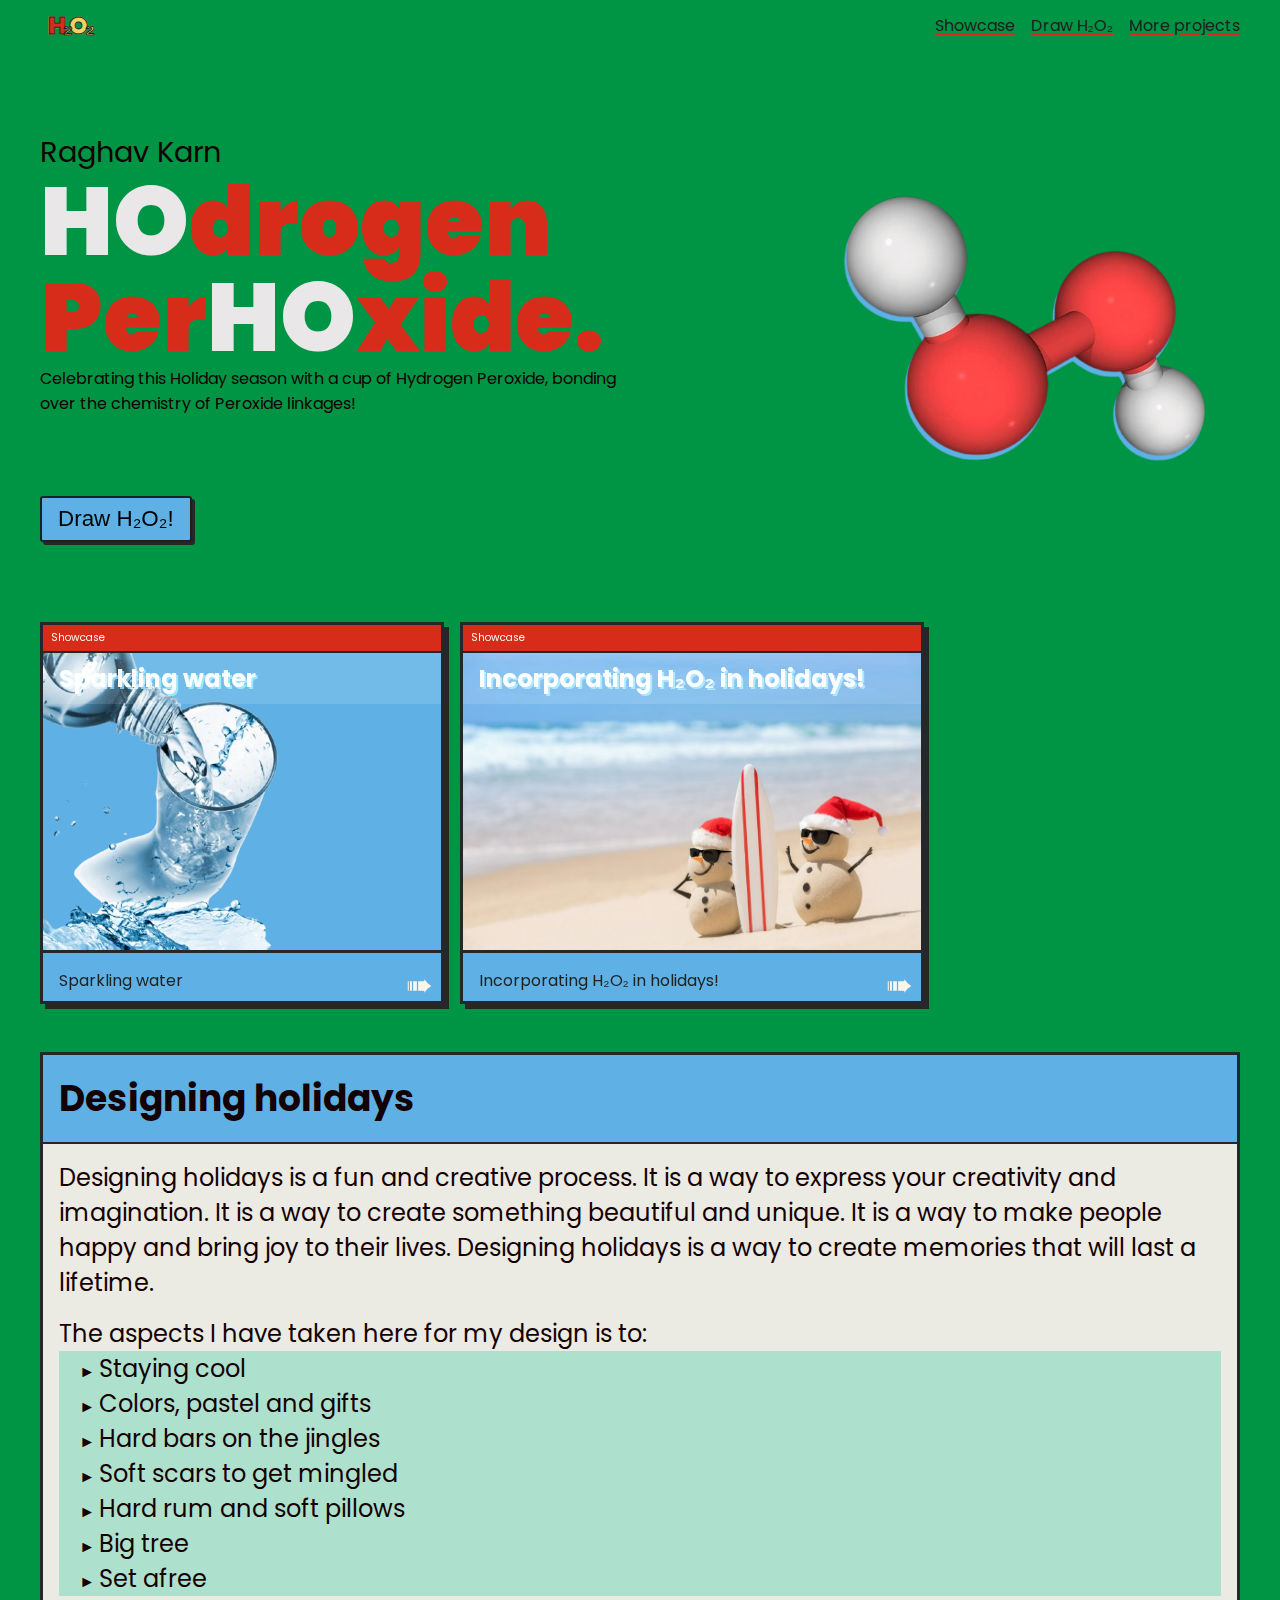
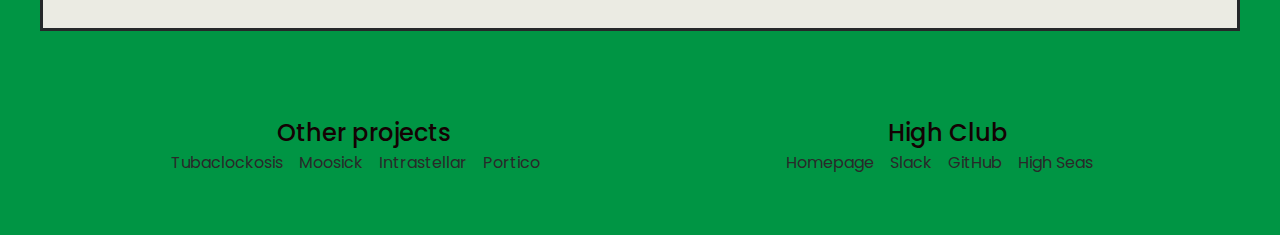
<file: index.html>
<!-- Welcome to H₂O₂ -->
<!DOCTYPE html>
<html lang="en">
    <head>
        <title>H₂O₂</title>
        <link rel="icon" type="image/x-icon" href="src/images/logo.png">

        <meta charset="UTF-8" />
        <meta name="viewport" content="width=device-width" />

        <link rel="stylesheet" href="src/css/style.css" />
    </head>

    <body>
        <div id="snow-container"></div>
        <audio id="background-music" loop>
            <source src="src/audio/christmas.mp3" type="audio/mpeg">
        </audio>

        <div class="container circle-load-svg">
            <header>
                <a href="index.html"><div class="logo">H₂O₂</div></a>
                <nav>
                    <ul>
                    <li><a href="#showcase">Showcase</a></li>
                    <li><a href="src/html/draw.html">Draw H₂O₂</a></li>
                    <li><a href="#footer">More projects</a></li>
                    </ul>
                </nav>
            </header>
  
            <main>
                <section class="sctn-hero">
                    <div class="hero-msg">
                        <div class="hero-msg-content">
                            <div class="hero-msg-tag">Raghav Karn</div>
                            <div class="hero-msg-primary"><span class="ho"><wbr>HO<wbr></span>drogen <br>Per<span class="ho"><wbr>HO<wbr></span>xide.</div>
                            <div class="hero-msg-sub">Celebrating this Holiday season with a cup of Hydrogen Peroxide, bonding over the chemistry of Peroxide linkages!</div>
                        </div>
                        <div class="hero-actions">
                            <a href="src/html/draw.html">
                            <button class="btn hover-effect">
                            Draw H₂O₂!
                            </button>
                            </a>
                        </div>
                    </div>

                    <div class="hero-flaire">                            
                        <img class="logo-img" src="src/images/h2o2.png" alt="H2O2" />
                    </div>

                </section><a id="showcase"></a>
                <section class="sctn-showcase">
                    <a href="src/html/water.html">
                        <div class="showcase-card">
                            <header>Showcase</header>
                            <h2>Sparkling water</h2>
                            <img src="src/images/img2.png" alt="Sparkling water">
                            <div class="card-info">Sparkling water</div>
                        </div>
                    </a>
                    <a href="src/html/holidays.html">     
                        <div class="showcase-card">
                            <header>Showcase</header>
                            <h2>Incorporating H₂O₂ in holidays!</h2>
                            <img src="src/images/img1.jpg" alt="Incorporating H₂O₂ in holidays!">
                            <div class="card-info">Incorporating H₂O₂ in holidays!</div>
                        </div>
                    </a>
                </section>

                <section class="sctn-designing-holidays">
                    <header>
                        <h2>Designing holidays</h2>
                    </header>
                    <main>
                        <div class="content">
                            <p>
                            Designing holidays is a fun and creative process. It is a way to express your creativity and imagination. It is a way to create something beautiful and unique. It is a way to make people happy and bring joy to their lives. Designing holidays is a way to create memories that will last a lifetime.
                            </p>
                            <p>
                            The aspects I have taken here for my design is to:
                            <ul>
                            <li>Staying cool</li>
                            <li>Colors, pastel and gifts</li>
                            <li>Hard bars on the jingles</li>
                            <li>Soft scars to get mingled</li>
                            <li>Hard rum and soft pillows</li>
                            <li>Big tree</li>
                            <li>Set afree</li>
                            </ul>
                            </p>
                        </div>
                    </main>
                  </section>          
            </main>

            <a id="footer"></a>
            <footer class="footer section">
                <div class="footer-container container grid">
                    <div class="footer-content">
                        <h3 class="footer-title">Other projects</h3>

                        <ul class="footer-links">
                            <li>
                                <a href="https://raghav-karn.github.io/tubaclockosis" class="footer-link">Tubaclockosis</a>
                            </li>
                            <li>
                                <a href="https://raghav-karn.github.io/moosick" class="footer-link">Moosick</a>
                            </li>
                            <li>
                                <a href="https://raghav-karn.github.io/intrastellar" class="footer-link">Intrastellar</a>
                            </li>
                            <li>
                                <a href="https://raghav-karn.github.io/portico" class="footer-link">Portico</a>
                            </li>
                        </ul>
                    </div>

                    <div class="footer-content">
                        <h3 class="footer-title">High Club</h3>

                        <ul class="footer-links">
                            <li>
                                <a href="https://hackclub.com" class="footer-link">Homepage</a>
                            </li>
                            <li>
                                <a href="https://hackclub.slack.com" class="footer-link">Slack</a>
                            </li>
                            <li>
                                <a href="https://github.com/hackclub" class="footer-link">GitHub</a>
                            </li>
                            <li>
                                <a href="https://highseas.hackclub.com" class="footer-link">High Seas</a>
                            </li>
                        </ul>
                    </div>
                </div>
            </footer>
        </div>    
          
        <script src="src/js/script.js"></script>
    </body>
</html>
</file>
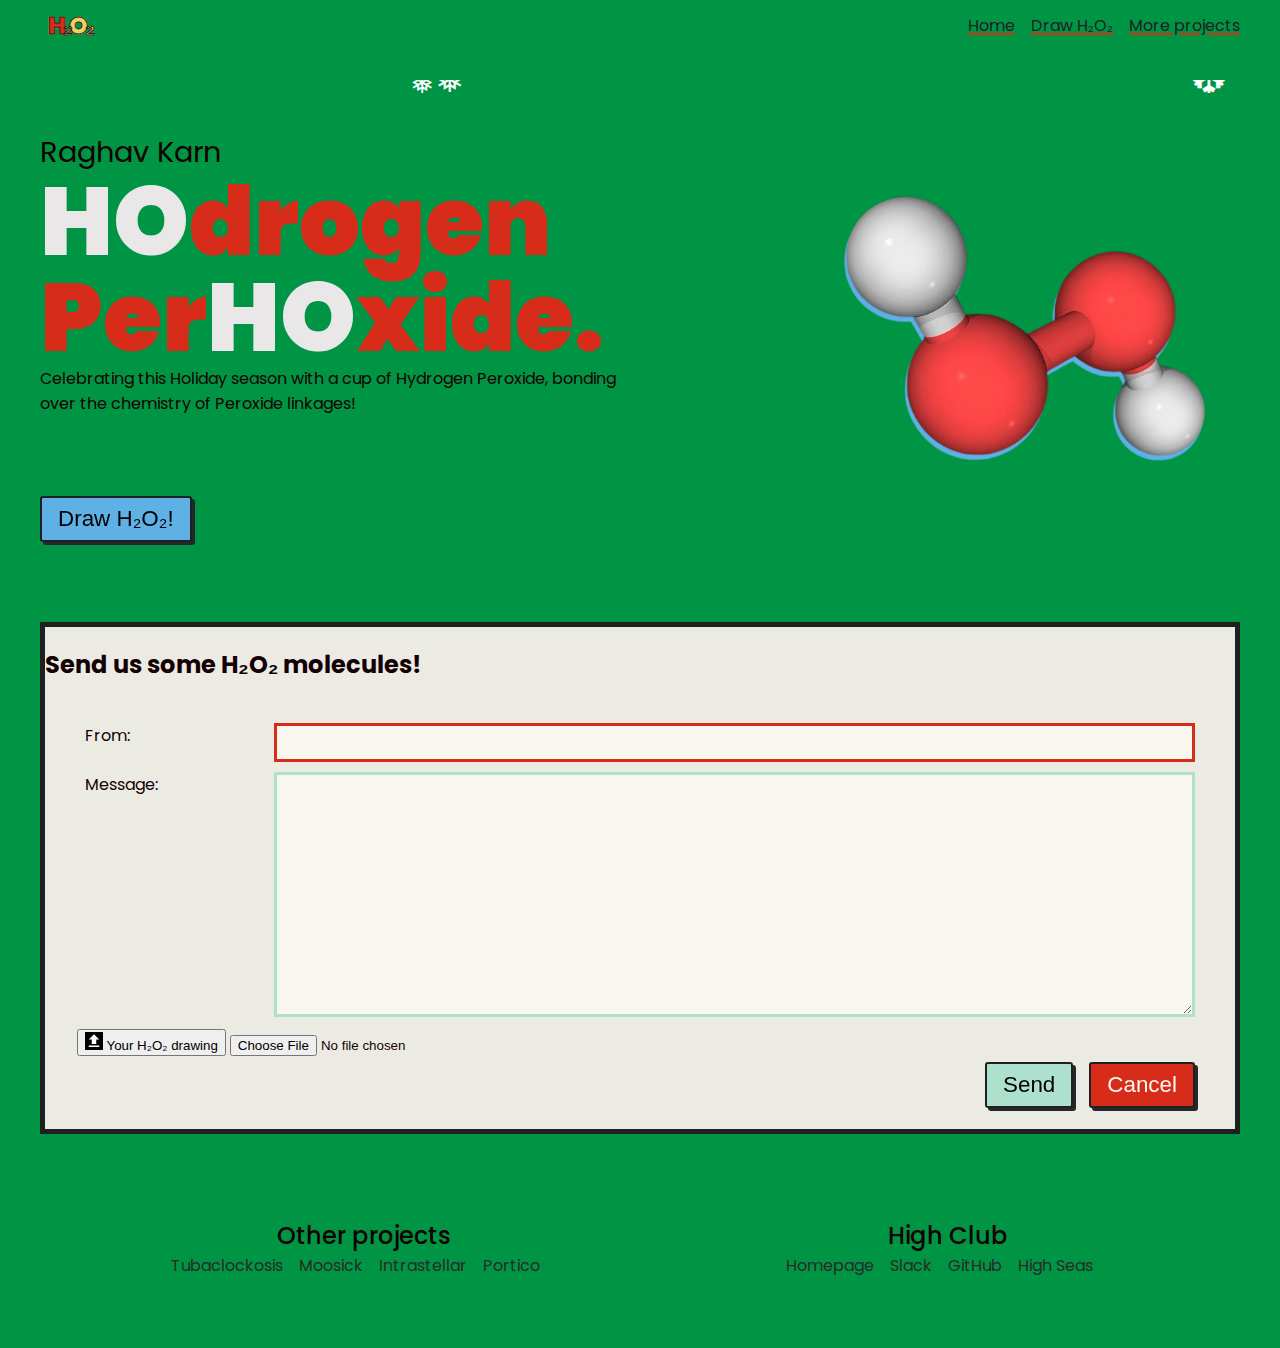
<file: src/html/draw.html>
<!-- Welcome to H₂O₂ -->
<!DOCTYPE html>
<html lang="en">
    <head>
        <title>H₂O₂</title>
        <link rel="icon" type="image/x-icon" href="../images/logo.png">

        <meta charset="UTF-8" />
        <meta name="viewport" content="width=device-width" />

        <link rel="stylesheet" href="../css/style.css" />
    </head>

    <body>
        <div id="snow-container"></div>
        <audio id="background-music" loop>
            <source src="../audio/christmas.mp3" type="audio/mpeg">
        </audio>

        <div class="container circle-load-svg">
            <header>
                <a href="../../index.html"><div class="logo">H₂O₂</div></a>
                <nav>
                    <ul>
                    <li><a href="../../index.html">Home</a></li>
                    <li><a href="#draw">Draw H₂O₂</a></li>
                    <li><a href="#footer">More projects</a></li>
                    </ul>
                </nav>
            </header>
  
            <main>
                <section class="sctn-hero">
                    <div class="hero-msg">
                        <div class="hero-msg-content">
                            <div class="hero-msg-tag">Raghav Karn</div>
                            <div class="hero-msg-primary"><span class="ho"><wbr>HO<wbr></span>drogen <br>Per<span class="ho"><wbr>HO<wbr></span>xide.</div>
                            <div class="hero-msg-sub">Celebrating this Holiday season with a cup of Hydrogen Peroxide, bonding over the chemistry of Peroxide linkages!</div>
                        </div>
                        <div class="hero-actions">
                            <a href="../html/draw.html">
                            <button class="btn hover-effect">
                            Draw H₂O₂!
                            </button>
                            </a>
                        </div>
                    </div>

                    <div class="hero-flaire">                            
                        <img class="logo-img" src="../images/h2o2.png" alt="H2O2" />
                    </div>
                </section>
            </main>    

            <a id="draw">
            <div id="confirm-dialog">
                <div class="dialog-message">
                    <header>
                        <h2>Send us some H₂O₂ molecules!</h2>
                    </header>
                    <div class="form-container">
                        <div class="row row-6">
                            <div class="cell">
                                <label for="email">From: </label>
                            </div>
                            <div class="cell cell-5">
                                <input type="email" name="email" id="email" required pattern="^([a-zA-Z0-9_\-\.]+)@([a-zA-Z0-9_\-\.]+)\.([a-zA-Z]*)$" data-text="Required, please enter a valid email.">
                            </div>
                            </div>
                            <div class="row">
                            <div class="cell">
                                <label for="message">Message: </label>
                            </div>
                            <div class="cell cell-5">
                                <textarea required name="message" id="message" cols="30" rows="10"></textarea>
                            </div>
                            </div>
                            <div class="overflow-hidden relative w-64 mt-4 mb-4">
                                <button class="bg-blue hover:bg-blue-light text-white font-bold py-2 px-4 w-full inline-flex items-center">
                                    <svg fill="#FFF" height="18" viewBox="0 0 24 24" width="18" xmlns="http://www.w3.org/2000/svg">
                                        <path d="M0 0h24v24H0z" fill="black"/>
                                        <path d="M9 16h6v-6h4l-7-7-7 7h4zm-4 2h14v2H5z"/>
                                    </svg>
                                    <span class="ml-2">Your H₂O₂ drawing</span>
                                </button>
                                <input
                                    class="cursor-pointer absolute block py-2 px-4 w-full opacity-0 pin-r pin-t"
                                    type="file"
                                    name="documents[]"
                                    accept="image/*"
                                >
                            </div>
                            <div class="row">
                            <div class="cell cell-6 rt-algn">
                                <button id="send-message" class="btn btn-primary hover-effect">Send</button>
                                <button id="cancel-send" class="btn btn-del hover-effect" onclick="closeContactForm()">Cancel</button>
                            </div>
                        </div>
                    </div>
                </div>
            </div>
            </a>

            <a id="footer"></a>
            <footer class="footer section">
                <div class="footer-container container grid">
                    <div class="footer-content">
                        <h3 class="footer-title">Other projects</h3>

                        <ul class="footer-links">
                            <li>
                                <a href="https://raghav-karn.github.io/tubaclockosis" class="footer-link">Tubaclockosis</a>
                            </li>
                            <li>
                                <a href="https://raghav-karn.github.io/moosick" class="footer-link">Moosick</a>
                            </li>
                            <li>
                                <a href="https://raghav-karn.github.io/intrastellar" class="footer-link">Intrastellar</a>
                            </li>
                            <li>
                                <a href="https://raghav-karn.github.io/portico" class="footer-link">Portico</a>
                            </li>
                        </ul>
                    </div>

                    <div class="footer-content">
                        <h3 class="footer-title">High Club</h3>

                        <ul class="footer-links">
                            <li>
                                <a href="https://hackclub.com" class="footer-link">Homepage</a>
                            </li>
                            <li>
                                <a href="https://hackclub.slack.com" class="footer-link">Slack</a>
                            </li>
                            <li>
                                <a href="https://github.com/hackclub" class="footer-link">GitHub</a>
                            </li>
                            <li>
                                <a href="https://highseas.hackclub.com" class="footer-link">High Seas</a>
                            </li>
                        </ul>
                    </div>
                </div>
            </footer>
        </div>    
          
        <script src="../js/script.js"></script>
    </body>
</html>
</file>
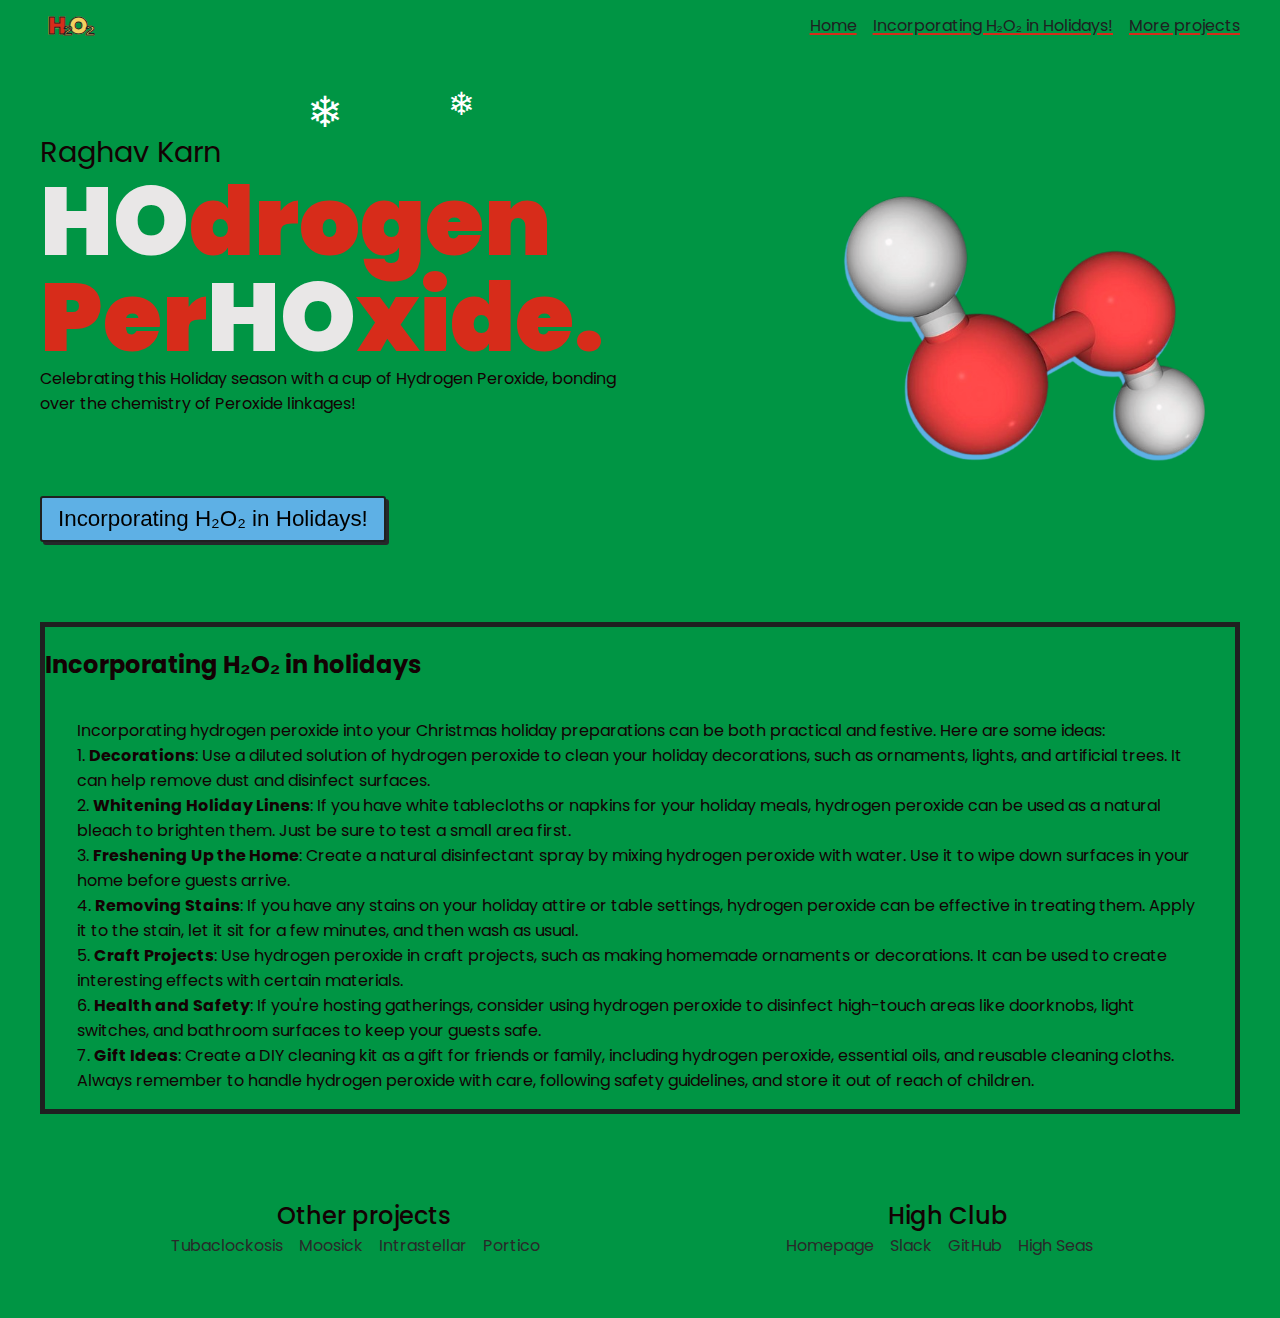
<file: src/html/holidays.html>
<!-- Welcome to H₂O₂ -->
<!DOCTYPE html>
<html lang="en">
    <head>
        <title>H₂O₂</title>
        <link rel="icon" type="image/x-icon" href="../images/logo.png">

        <meta charset="UTF-8" />
        <meta name="viewport" content="width=device-width" />

        <link rel="stylesheet" href="../css/style.css" />
    </head>

    <body>
        <div id="snow-container"></div>
        <audio id="background-music" loop>
            <source src="../audio/christmas.mp3" type="audio/mpeg">
        </audio>

        <div class="container circle-load-svg">
            <header>
                <a href="../../index.html"><div class="logo">H₂O₂</div></a>
                <nav>
                    <ul>
                    <li><a href="../../index.html">Home</a></li>
                    <li><a href="#holidays">Incorporating H₂O₂ in Holidays!</a></li>
                    <li><a href="#footer">More projects</a></li>
                    </ul>
                </nav>
            </header>
  
            <main>
                <section class="sctn-hero">
                    <div class="hero-msg">
                        <div class="hero-msg-content">
                            <div class="hero-msg-tag">Raghav Karn</div>
                            <div class="hero-msg-primary"><span class="ho"><wbr>HO<wbr></span>drogen <br>Per<span class="ho"><wbr>HO<wbr></span>xide.</div>
                            <div class="hero-msg-sub">Celebrating this Holiday season with a cup of Hydrogen Peroxide, bonding over the chemistry of Peroxide linkages!</div>
                        </div>
                        <div class="hero-actions">
                            <a href="../html/holidays.html">
                            <button class="btn hover-effect">
                            Incorporating H₂O₂ in Holidays!
                            </button>
                            </a>
                        </div>
                    </div>

                    <div class="hero-flaire">                            
                        <img class="logo-img" src="../images/h2o2.png" alt="H2O2" />
                    </div>
                </section>
            </main>    

            <a id="holidays">
            <div id="confirm-holidays">
                <div class="dialog-message">
                    <header>
                        <h2>Incorporating H₂O₂ in holidays</h2>
                    </header>
                    <div class="form-container">
                        Incorporating hydrogen peroxide into your Christmas holiday preparations can be both practical and festive. Here are some ideas:
                        <br>
                        1. <b>Decorations</b>: Use a diluted solution of hydrogen peroxide to clean your holiday decorations, such as ornaments, lights, and artificial trees. It can help remove dust and disinfect surfaces.
                        <br>
                        2. <b>Whitening Holiday Linens</b>: If you have white tablecloths or napkins for your holiday meals, hydrogen peroxide can be used as a natural bleach to brighten them. Just be sure to test a small area first.
                        <br>
                        3. <b>Freshening Up the Home</b>: Create a natural disinfectant spray by mixing hydrogen peroxide with water. Use it to wipe down surfaces in your home before guests arrive.
                        <br>
                        4. <b>Removing Stains</b>: If you have any stains on your holiday attire or table settings, hydrogen peroxide can be effective in treating them. Apply it to the stain, let it sit for a few minutes, and then wash as usual.
                        <br>
                        5. <b>Craft Projects</b>: Use hydrogen peroxide in craft projects, such as making homemade ornaments or decorations. It can be used to create interesting effects with certain materials.
                        <br>
                        6. <b>Health and Safety</b>: If you're hosting gatherings, consider using hydrogen peroxide to disinfect high-touch areas like doorknobs, light switches, and bathroom surfaces to keep your guests safe.
                        <br>
                        7. <b>Gift Ideas</b>: Create a DIY cleaning kit as a gift for friends or family, including hydrogen peroxide, essential oils, and reusable cleaning cloths.
                        <br>
                        Always remember to handle hydrogen peroxide with care, following safety guidelines, and store it out of reach of children.
                    </div>
                </div>
            </div>
            </a>
    
            <a id="footer"></a>
            <footer class="footer section">
                <div class="footer-container container grid">
                    <div class="footer-content">
                        <h3 class="footer-title">Other projects</h3>

                        <ul class="footer-links">
                            <li>
                                <a href="https://raghav-karn.github.io/tubaclockosis" class="footer-link">Tubaclockosis</a>
                            </li>
                            <li>
                                <a href="https://raghav-karn.github.io/moosick" class="footer-link">Moosick</a>
                            </li>
                            <li>
                                <a href="https://raghav-karn.github.io/intrastellar" class="footer-link">Intrastellar</a>
                            </li>
                            <li>
                                <a href="https://raghav-karn.github.io/portico" class="footer-link">Portico</a>
                            </li>
                        </ul>
                    </div>

                    <div class="footer-content">
                        <h3 class="footer-title">High Club</h3>

                        <ul class="footer-links">
                            <li>
                                <a href="https://hackclub.com" class="footer-link">Homepage</a>
                            </li>
                            <li>
                                <a href="https://hackclub.slack.com" class="footer-link">Slack</a>
                            </li>
                            <li>
                                <a href="https://github.com/hackclub" class="footer-link">GitHub</a>
                            </li>
                            <li>
                                <a href="https://highseas.hackclub.com" class="footer-link">High Seas</a>
                            </li>
                        </ul>
                    </div>
                </div>
            </footer>
        </div>    
          
        <script src="../js/script.js"></script>
    </body>
</html>
</file>
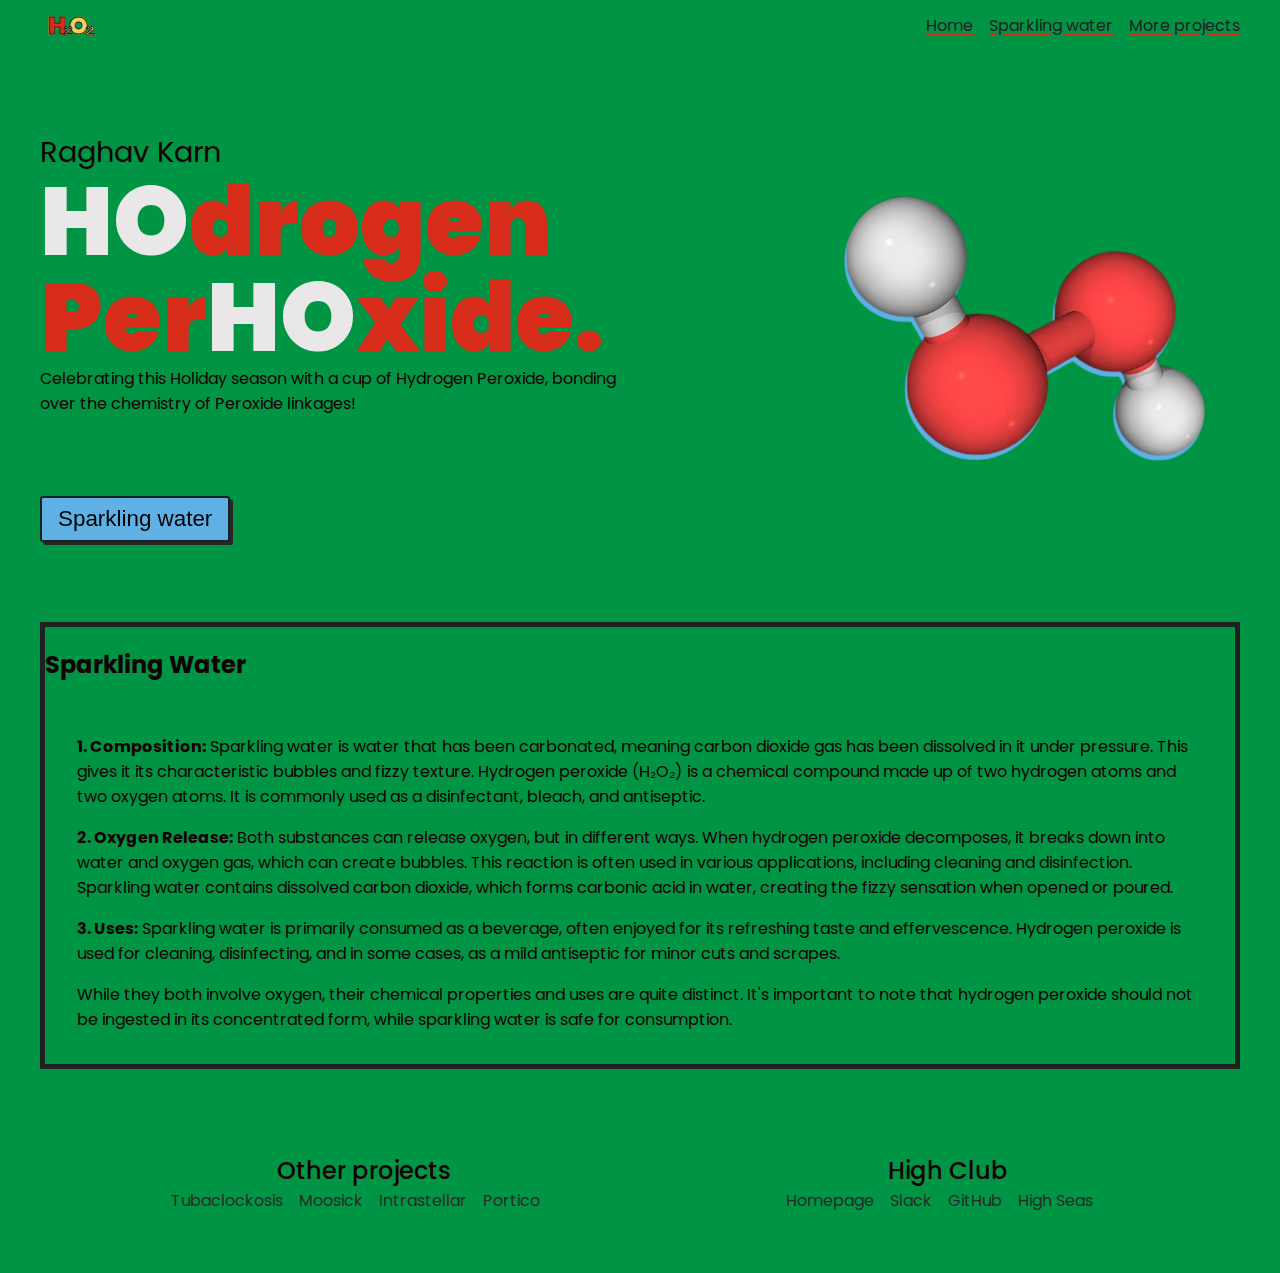
<file: src/html/water.html>
<!-- Welcome to H₂O₂ -->
<!DOCTYPE html>
<html lang="en">
    <head>
        <title>H₂O₂</title>
        <link rel="icon" type="image/x-icon" href="../images/logo.png">

        <meta charset="UTF-8" />
        <meta name="viewport" content="width=device-width" />

        <link rel="stylesheet" href="../css/style.css" />
    </head>

    <body>
        <div id="snow-container"></div>
        <audio id="background-music" loop>
            <source src="../audio/christmas.mp3" type="audio/mpeg">
        </audio>

        <div class="container circle-load-svg">
            <header>
                <a href="../../index.html"><div class="logo">H₂O₂</div></a>
                <nav>
                    <ul>
                    <li><a href="../../index.html">Home</a></li>
                    <li><a href="#water">Sparkling water</a></li>
                    <li><a href="#footer">More projects</a></li>
                    </ul>
                </nav>
            </header>
  
            <main>
                <section class="sctn-hero">
                    <div class="hero-msg">
                        <div class="hero-msg-content">
                            <div class="hero-msg-tag">Raghav Karn</div>
                            <div class="hero-msg-primary"><span class="ho"><wbr>HO<wbr></span>drogen <br>Per<span class="ho"><wbr>HO<wbr></span>xide.</div>
                            <div class="hero-msg-sub">Celebrating this Holiday season with a cup of Hydrogen Peroxide, bonding over the chemistry of Peroxide linkages!</div>
                        </div>
                        <div class="hero-actions">
                            <a href="../html/water.html">
                            <button class="btn hover-effect">
                            Sparkling water
                            </button>
                            </a>
                        </div>
                    </div>

                    <div class="hero-flaire">                            
                        <img class="logo-img" src="../images/h2o2.png" alt="H2O2" />
                    </div>
                </section>
            </main>    

            <a id="water">
            <div id="confirm-sparklingwater">
                <div class="dialog-message">
                    <header>
                        <h2>Sparkling Water</h2>
                    </header>
                    <div class="form-container">
                        <p><strong>1. Composition:</strong> Sparkling water is water that has been carbonated, meaning carbon dioxide gas has been dissolved in it under pressure. This gives it its characteristic bubbles and fizzy texture. Hydrogen peroxide (H₂O₂) is a chemical compound made up of two hydrogen atoms and two oxygen atoms. It is commonly used as a disinfectant, bleach, and antiseptic.</p>
    
                        <p><strong>2. Oxygen Release:</strong> Both substances can release oxygen, but in different ways. When hydrogen peroxide decomposes, it breaks down into water and oxygen gas, which can create bubbles. This reaction is often used in various applications, including cleaning and disinfection. Sparkling water contains dissolved carbon dioxide, which forms carbonic acid in water, creating the fizzy sensation when opened or poured.</p>
    
                        <p><strong>3. Uses:</strong> Sparkling water is primarily consumed as a beverage, often enjoyed for its refreshing taste and effervescence. Hydrogen peroxide is used for cleaning, disinfecting, and in some cases, as a mild antiseptic for minor cuts and scrapes.</p>
    
                        <p>While they both involve oxygen, their chemical properties and uses are quite distinct. It's important to note that hydrogen peroxide should not be ingested in its concentrated form, while sparkling water is safe for consumption.</p>
                    </div>
                </div>
            </div>
            </a>
    
            <a id="footer"></a>
            <footer class="footer section">
                <div class="footer-container container grid">
                    <div class="footer-content">
                        <h3 class="footer-title">Other projects</h3>

                        <ul class="footer-links">
                            <li>
                                <a href="https://raghav-karn.github.io/tubaclockosis" class="footer-link">Tubaclockosis</a>
                            </li>
                            <li>
                                <a href="https://raghav-karn.github.io/moosick" class="footer-link">Moosick</a>
                            </li>
                            <li>
                                <a href="https://raghav-karn.github.io/intrastellar" class="footer-link">Intrastellar</a>
                            </li>
                            <li>
                                <a href="https://raghav-karn.github.io/portico" class="footer-link">Portico</a>
                            </li>
                        </ul>
                    </div>

                    <div class="footer-content">
                        <h3 class="footer-title">High Club</h3>

                        <ul class="footer-links">
                            <li>
                                <a href="https://hackclub.com" class="footer-link">Homepage</a>
                            </li>
                            <li>
                                <a href="https://hackclub.slack.com" class="footer-link">Slack</a>
                            </li>
                            <li>
                                <a href="https://github.com/hackclub" class="footer-link">GitHub</a>
                            </li>
                            <li>
                                <a href="https://highseas.hackclub.com" class="footer-link">High Seas</a>
                            </li>
                        </ul>
                    </div>
                </div>
            </footer>
        </div>    
          
        <script src="../js/script.js"></script>
    </body>
</html>
</file>
<file: src/css/style.css>
@import url("https://fonts.googleapis.com/css2?family=Poppins:wght@200;500;700;900&display=swap");

/* keyframes */
@keyframes line-anime {
  to {
    stroke-dashoffset: 0;
  }
}
@keyframes spinner {
  to {
    transform: rotate(360deg);
  }
}
@keyframes color-change {
  0% {
    color: #1f2020;
  }
  20% {
    color: #25282a;
  }
  40% {
    color: #D72C1A;
  }
  60% {
    color: #5eb0e5;
  }
  80% {
    color: #ebebe3;
  }
  100% {
    color: #f9f6ef;
  }
}
 
/* fundamentals */
* {
  box-sizing: border-box;
}
:root {
  font-family: "Poppins", sans-serif;
  color: #140103;
}
::selection {
  background: #ffb7b7;
}
::-moz-selection {
  background: #ffb7b7; /* cannot combine*/
}

/* fundamentals again */
html {
  scroll-behavior: smooth;
}
body,
.container,
header,
div.logo,
nav,
ul {
  margin: 0;
  /*-- annoying margin at top --- */
}

/* fundamentals again again */
body {
  padding: 0;
  background-color: #009544;
  text-decoration: none;
}
.container {
  width: min(120ch, calc(100% - 2rem));
  margin: 0 auto;
}
/* spinner */
.spinner {
  background-color: #D72C1A !important;
  color: #D72C1A !important;
}
.spinner:before {
  content: "";
  box-sizing: border-box;
  position: absolute;
  top: 50%;
  left: 50%;
  width: 2rem;
  height: 2rem;
  margin-top: -1rem;
  margin-left: -1rem;
  border-radius: 50%;
  border: 4px solid #25282a;
  border-top-color: #f3d060;
  transform-origin: center center;
  animation: spinner 1s linear infinite;
}
/* button */
.btn {
  position: relative;
  border: 2px solid #1f2020;
  border-radius: 3px;
  box-shadow: 3px 3px 0px #25282a;
  padding: 0.5rem 1rem;
  font-size: 1.4rem;
  transition: 200ms ease;
  z-index: 2;
  background-color: #5eb0e5;
}
.btn + .btn {
  margin-left: 1rem;
}
.btn:active {
  box-shadow: -2px -2px 0px #25282a;
  transform: translate(2px, 2px);
}
.btn.hover-effect::before {
  content: "";
  position: absolute;
  inset: 0;
  background-color: #1f2020;
  transform-origin: bottom right;
  transition: 100ms ease-in-out;
  mix-blend-mode: screen;
  z-index: 1;
  clip-path: ellipse(0px 0px at bottom center);
}
.btn.hover-effect:hover:before {
  clip-path: ellipse(50% 100% at bottom center);
}
.btn.hover-effect:active:before {
  background-color: #25282a;
  mix-blend-mode: color-dodge;
}
.btn-primary {
  background-color: #aee1cd;
}
.btn-del {
  background-color: #D72C1A;
  color: #f9f6ef;
}
/* links */
a {
  cursor: pointer;
  text-decoration: none;
}
/* images */
img {
  width: 100%;
}
.logo-img {
  width: 35%;
}
/* container */
.container > header {
  display: flex;
  justify-content: space-between;
  align-items: center;
}
/* HO */
.ho {
  color: #E9E7E7;
}
/* logo */
.logo {
  padding: 0.5rem;
  font-weight: 900;
  font-size: 1.5rem;
  letter-spacing: -0.15em;
  color: transparent;
  background-color: #f3d060;
  background-size: 2px 2px;
  background-image: repeating-linear-gradient(
    45deg,
    #1f2020 0,
    #1f2020 0.5px,
    #f3d060 0,
    #f3d060 50%
  );
  -webkit-background-clip: text;
  background-clip: text;
  -webkit-text-stroke: 1px #1f2020;
}
.logo:first-letter {
  color: #D72C1A;
}
/* header navbar */
.header {
  z-index: 150;
}

nav ul {
  padding: 0;
  list-style: none;
  display: grid;
  grid-template-columns: repeat(3, auto);
  gap: 1rem;
}
nav ul li {
  text-align: center;
}
nav ul li a {
  display: inline-block;
  text-decoration: underline;
  text-decoration-thickness: 2px;
  text-decoration-color: #D72C1A;
  text-underline-offset: 2px;
  color: #1f2020;
  font-size: 1rem;
}
/* dialog box */
dialog {
  transition: 300ms ease-in-out, clip-path 0.5s linear;
  clip-path: polygon(0 0, 100% 0, 100% 100%, 0 100%);
  transform: scale(0);
  min-width: min(50vw, 80ch);
  padding: 0;
  box-shadow: 2.5px 2.5px 0px #25282a, 5px 5px 0px #25282a,
    7.5px 7.5px 0px #25282a, 10px 10px 0px #25282a, 12.5px 12.5px 0px #25282a,
    15px 15px 0px #25282a;
}
dialog::backdrop {
  opacity: 0.7;
  background-color: #13b852;
  background-size: 100%, 50px 50px;
  background-image: radial-gradient(
      circle at bottom right,
      #f3c050c0 0%,
      #f3d060c0 50%
    ),
    repeating-linear-gradient(
      45deg,
      #1f2020 0,
      #1f2020 1.5px,
      #f3d060 0,
      #f3d060 50%
    );
}
dialog header {
  border-bottom: 3px solid;
  padding-inline: 2rem;
  display: grid;
  grid-template-columns: 1fr auto;
  position: relative;
  background-color: #4a738f;
  color: #f9f6ef;
}
dialog .close .btn {
  border-radius: 50%;
  top: 5px;
  right: 10px;
  width: 3rem;
  height: 3rem;
  position: absolute;
  box-shadow: 2px 2px 0px #25282a;
  overflow: hidden;
  background-color: #D72C1A;
  color: #f9f6ef;
  padding: 0;
}
#confirm-dialog {
  background-color: #ebebe3;
}
.dialog-message {
  border: 5px solid #1f2020;
}
/* contact form */
.form-container {
  padding-block: 1rem;
  padding-inline: 2rem;
}
input[type="text"],
input[type="email"],
input[type="tel"],
input[type="url"],
textarea {
  background-color: #f9f6ef;
  border: 3px solid #25282a;
  font-size: 1.3rem;
  padding: 0.3rem 0.5rem;
  position: relative;
  width: 100%;
}
input[type="text"]:invalid,
input[type="email"]:invalid,
input[type="tel"]:invalid,
input[type="url"]:invalid,
textarea:invalid {
  border-color: #D72C1A;
}

input[type="text"]:valid,
input[type="email"]:valid,
input[type="tel"]:valid,
input[type="url"]:valid,
textarea:invalid {
  border-color: #aee1cd;
}

.rt-algn {
  display: flex;
  justify-content: end;
}

.fnt-sml {
  font-size: 0.9rem;
}

/* table */
.row {
  display: grid;
  grid-template-columns: repeat(6, 1fr);
  gap: 0.5rem;
}
.cell {
  padding: 0.3rem 0.5rem;
}
.cell-2 {
  grid-column: span 2;
}
.cell-4 {
  grid-column: span 4;
}
.cell-5 {
  grid-column: span 5;
}
.cell-6 {
  grid-column: span 6;
}

/* hero section */
.sctn-hero {
  position: relative;
  min-height: 60vh;
  width: 100%;
  display: grid;
  grid-template-columns: 1fr 1fr;
  padding: 5em 0;
}
.hero-msg-primary {
  font-size: clamp(2rem, 5vw + 2rem, 7rem);
  color: #D72C1A;
  line-height: 1;
  font-weight: 900;
  inline-size: min(140%, calc(100vw - 2rem));
  overflow-wrap: break-word;
  hyphens: manual;
  position: relative;
}

.hero-msg-tag {
  font-size: clamp(1rem, 1vw + 1rem, 2rem);
}
.hero-flaire {
  position: absolute;
  inset: 0 auto;
  right: 0;
  width: 100%;
  display: grid;
  grid-template-columns: 1fr;
  place-items: center right;
  filter: drop-shadow(-2px 5px 0px #5eb0e5);
}

.hero-flaire svg {
  width: min(60%, calc(40vw + 50px));
  opacity: 0.9;
  transform: scaleX(-1);
}
.hero-actions {
  padding-top: 5em;
}

/* hero section */
.sctn-showcase {
  display: grid;
  grid-template-columns: repeat(auto-fill, minmax(300px, auto));
  gap: 1rem;
}
.sctn-showcase a {
  text-decoration: none;
  color: #1f2020;
}
.showcase-card {
  border: 3px solid #25282a;
  background-color: #5eb0e5;
  box-shadow: 5px 5px 0px #25282a;
  position: relative;
  transform: scale(1);
  transition: 200ms cubic-bezier(0.11, -0.25, 0.7, 1.22);
  transform-origin: bottom right;
}
.showcase-card:hover {
  transform: scale(1.01) translate(-3px, -3px);
  box-shadow: 8px 8px 0px #25282a;
  z-index: 5;
}

.showcase-card header {
  border-bottom: 2px solid #25282a;
  background-color: #D72C1A;
  color: #f9f6ef;
  padding: 0.3rem 0.5rem;
  font-size: 0.65rem;
}
.showcase-card h2 {
  margin: 0;
  position: absolute;
  width: 100%;
  padding: 0.5rem 1rem;
  color: #f9f6ef;
  background-color: #1f2020;
  mix-blend-mode: screen;
  text-shadow: 2px 2px 0px #5eb0e5;
}
.showcase-card:nth-of-type(2n) header {
  background-color: #aee1cd;
  color: #1f2020;
}
.showcase-card img {
  height: 300px;
  overflow: hidden;
  border-bottom: 3px solid #25282a;
}
.showcase-card .card-info {
  padding: 0.5rem 1rem;
  position: relative;
}
.showcase-card:after {
  content: "\27A0";
  color: #f9f6ef;
  font-size: 2rem;
  line-height: 0, 3;
  position: absolute;
  bottom: 0.5rem;
  right: 0.5rem;
  height: 2rem;
}
/* footer */
ul {
  list-style: none;
}

.footer {
  padding-top: 5%;
  padding-bottom: 5%;
}

.footer-container {
  display: flex;
  flex-direction: column;
  justify-content: center;
  align-items: center;
  text-align: center;
}

.footer-logo {
  width: 35%;
}

.footer-title {
  font-size: 1.125rem;
  font-weight: 500;
  margin-bottom: 1rem; /* Add margin for spacing */
}

.footer-links {
  list-style: none;
  padding: 0;
  margin: 0;
  display: flex;
  flex-direction: column;
  align-items: center;
}

.footer-links li {
  margin-bottom: 0.5rem; /* Add margin for spacing */
}

/* Responsive styles */
@media (min-width: 600px) {
  .footer-container {
    flex-direction: row;
    flex-wrap: wrap;
    justify-content: space-between;
    align-items: flex-start; /* Align items to the start */
  }

  .footer-logo {
    width: 20%;
  }

  .footer-title {
    font-size: 1.25rem;
    margin-bottom: 0; /* Remove margin for larger screens */
  }

  .footer-links {
    flex-direction: row;
    align-items: center;
  }

  .footer-links li {
    margin-bottom: 0; /* Remove margin for larger screens */
    margin-right: 1rem; /* Add margin for spacing */
  }
}

@media (min-width: 900px) {
  .footer-container {
    justify-content: space-around;
  }

  .footer-logo {
    width: 15%;
  }

  .footer-title {
    font-size: 1.5rem;
  }
}

.footer-link {
  color: #292929;
}

.footer-link:hover {
  color: #272727;
}

.footer-form {
  display: flex;
  column-gap: .5rem;
  border-radius: .5rem;
  margin-bottom: 2rem;
}

.footer-input {
  background-color: #8d8455;
  width: 90%;
  color: #8d8d67;
}

.footer-input::placeholder {
color: #e4e496;
font-size: 1rem;
  font-family: 'Poppins', sans-serif;
}

.footer-social {
  display: flex;
  column-gap: 1.25rem;
}

.footer-social-link {
  display: inline-flex;
  color: #4e4e4e;
  background-color: #bdbd73;
  padding: .5rem;
  border-radius: .25rem;
  font-size: 1rem;
}

.footer-social-link:hover {
  background-color: #8d8455;
}

.footer-copy {
  margin-top: 5rem;
  text-align: center;
}

.footer-copy-link {
  font-size: 0.813rem;
  color: #bbbb95;
}

/* designing holidays section */
.sctn-designing-holidays {
  margin-top: 3rem;
  font-size: 1.5rem;
  border: 3px solid #25282a;
}

.sctn-designing-holidays h2 {
  margin: 0;
  background-color: #5eb0e5;
  padding: 1rem;
  border-bottom: 2px solid #25282a;
}

.sctn-designing-holidays .content {
  padding: 1rem;
  margin: 0;
  background-color: #ebebe3;
}
.sctn-designing-holidays p {
  margin: 0;
}
.sctn-designing-holidays p ~ p {
  margin-top: 1rem;
}
.sctn-designing-holidays ul {
  background-color: #aee1cd;
}
.sctn-designing-holidays li::marker {
  content: "\25BA  ";
  font-size: 1rem;
  animation: color-change 10s ease-in-out infinite alternate;
}

/* snow */
#snow-container {  
  height: 100vh;
  overflow: hidden;
  position: absolute;
  transition: opacity 500ms;
  width: 100%;
  z-index: 0;
  margin-top: 5rem;
}

.snow {
  animation: fall ease-in infinite, sway ease-in-out infinite;
  color: rgb(255, 255, 255);
  position: absolute;
}

@keyframes fall {
  0% {
    opacity: 0;
  }
  50% {
    opacity: 1;
  }
  100% {
    top: 100vh;
    opacity: 1;
  }
}

@keyframes sway {
  0% {
    margin-left: 0;
  }
  25% {
    margin-left: 50px;
  }
  50% {
    margin-left: -50px;
  }
  75% {
    margin-left: 50px;
  }
  100% {
    margin-left: 0;
  }
}
</file>
